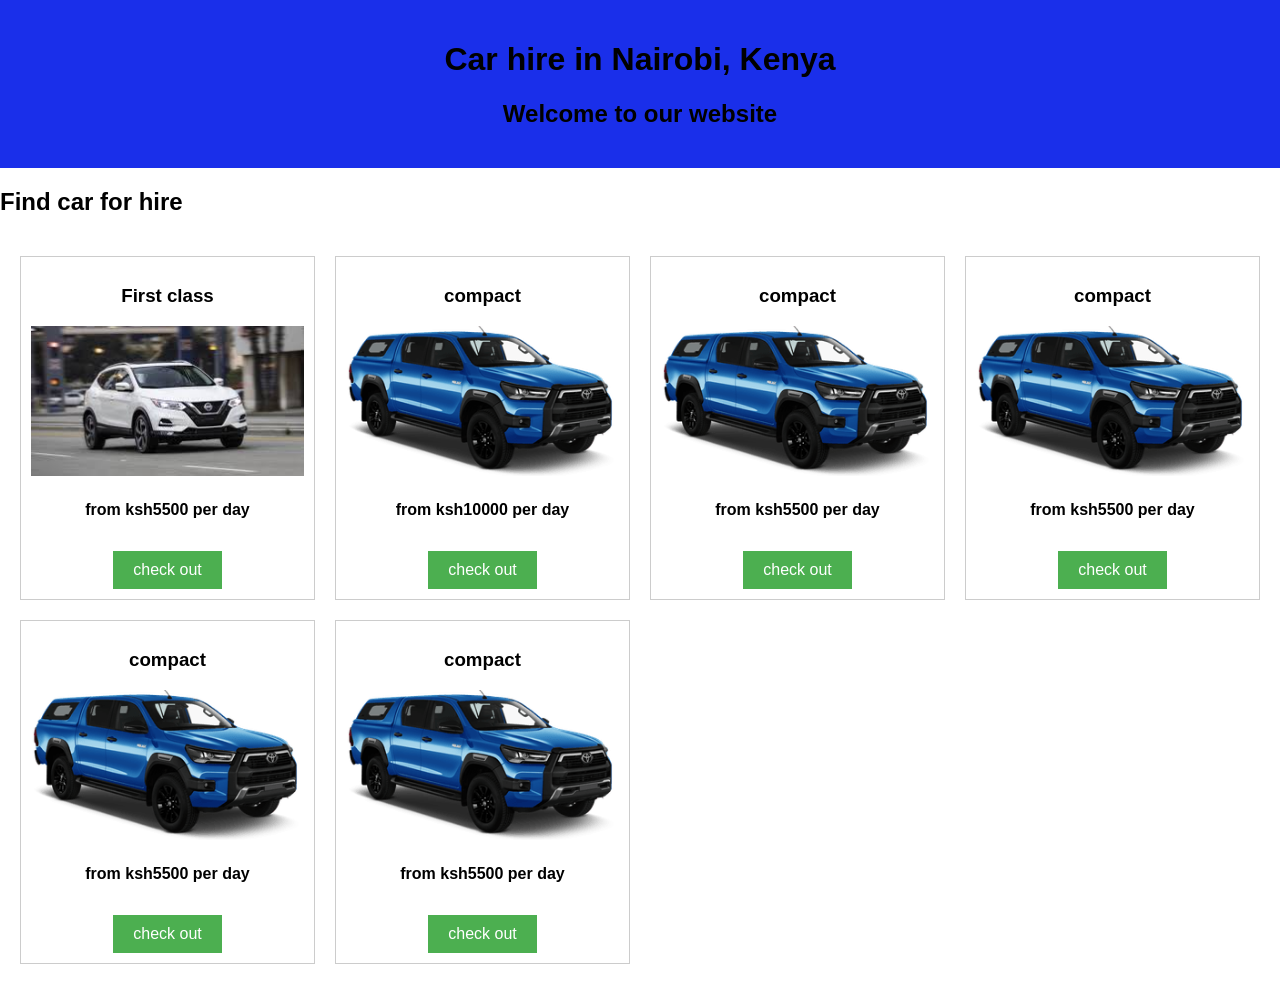
<file: index.html>
<!DOCTYPE html>
<html lang="en">
<head>
    <meta charset="UTF-8">
    <meta name="viewport" content="width=device-width, initial-scale=1.0">
    <title>CAR BOOKING</title>
    <link rel="stylesheet" href="car.css">
</head>
<body>
    <header>
        <h1>Car hire in Nairobi, Kenya</h1>
       <h2>Welcome to our website </h2>

    </header>
    <h2>Find car for hire</h2>
    <div class="container">
        <div class="car_titles">
            <h3 class="head">First class </h3>
            <img src="nissan rogue.jpg" alt="">
            <div class="car detail-sub">
                <h4 class="price">from ksh5500 per day</h4>
            </div>
            <a href="list.html">check out</a>
        </div>
        <div class="car_titles">
            <h3 class="head">compact</h3>
            <img src="toyota_hiluxinvinci.png" alt="">
            <div class="car detail-sub">
                <h4 class="price">from ksh10000 per day</h4>
            </div>
            <a href="list.compact.html">check out</a>
        </div>
        <div class="car_titles">
            <h3 class="head">compact</h3>
            <img src="toyota_hiluxinvinci.png" alt="">
            <div class="car detail-sub">
                <h4 class="price">from ksh5500 per day</h4>
            </div>
            <a href="list.html">check out</a>
        </div>
        <div class="car_titles">
            <h3 class="head">compact</h3>
            <img src="toyota_hiluxinvinci.png" alt="">
            <div class="car detail-sub">
                <h4 class="price">from ksh5500 per day</h4>
            </div>
            <a href="list.html">check out</a>
        </div>
        <div class="car_titles">
            <h3 class="head">compact</h3>
            <img src="toyota_hiluxinvinci.png" alt="">
            <div class="car detail-sub">
                <h4 class="price">from ksh5500 per day</h4>
            </div>
            <a href="list.html">check out</a>
        </div>
        <div class="car_titles">
            <h3 class="head">compact</h3>
            <img src="toyota_hiluxinvinci.png" alt="">
            <div class="car detail-sub">
                <h4 class="price">from ksh5500 per day</h4>
            </div>
            <a href="list.compact.html">check out</a>
        </div>
    </div>
</body>
</html>
</file>
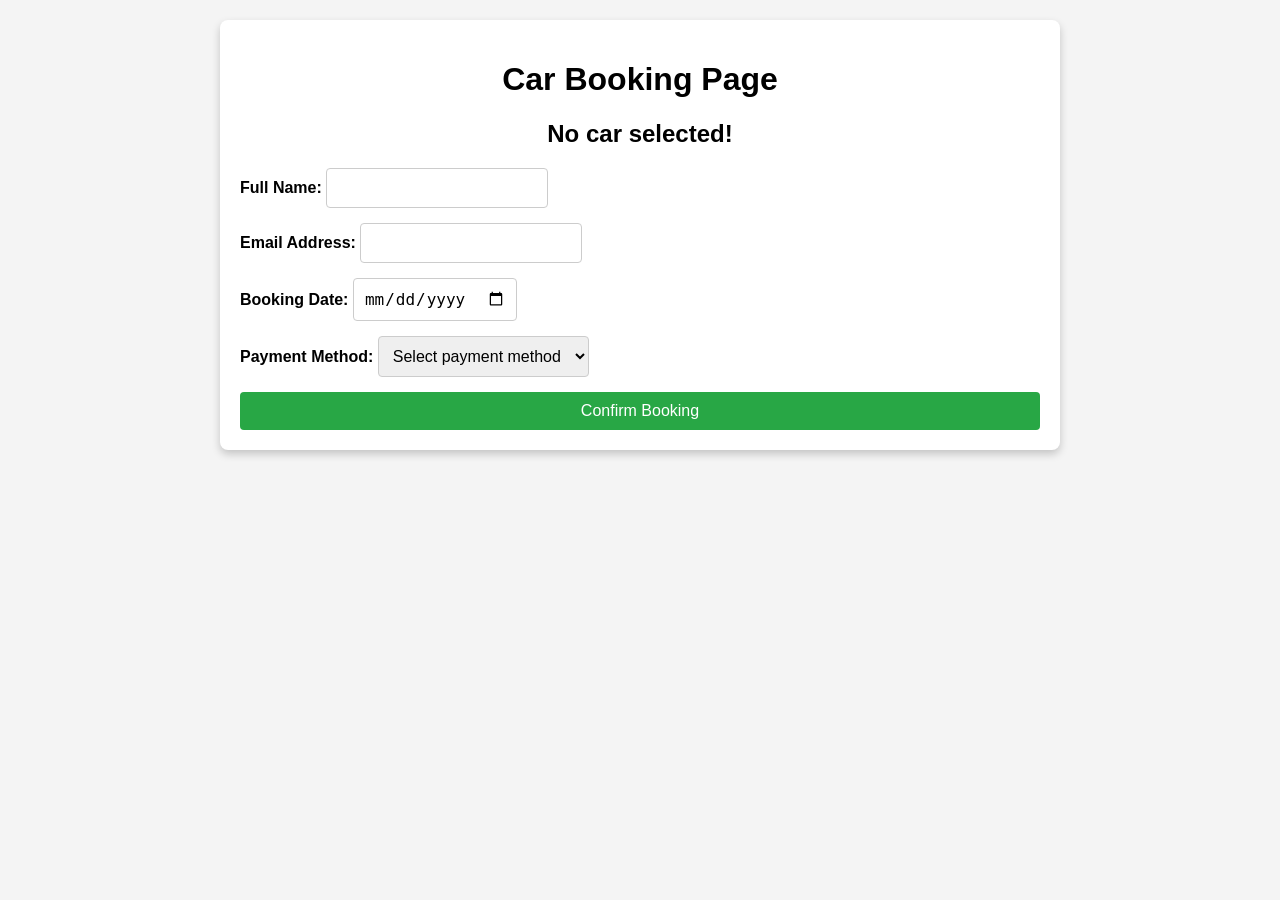
<file: booking.html>
<!DOCTYPE html>
<html lang="en">
<head>
    <meta charset="UTF-8">
    <meta name="viewport" content="width=device-width, initial-scale=1.0">
    <title>Car Booking</title>
    <style>
        body {
            font-family: Arial, sans-serif;
            margin: 0;
            padding: 0;
            background-color: #f4f4f4;
        }
        .container {
            max-width: 800px;
            margin: 20px auto;
            padding: 20px;
            background: #fff;
            border-radius: 8px;
            box-shadow: 0 4px 8px rgba(0, 0, 0, 0.2);
        }
        h1, h2 {
            text-align: center;
        }
        .car-details {
            margin-bottom: 20px;
            text-align: center;
        }
        form {
            display: flex;
            flex-direction: column;
            gap: 15px;
        }
        label {
            font-weight: bold;
        }
        input, select, button {
            padding: 10px;
            font-size: 16px;
            border: 1px solid #ccc;
            border-radius: 4px;
        }
        button {
            background: #28a745;
            color: white;
            border: none;
            cursor: pointer;
        }
        button:hover {
            background: #218838;
        }
        .receipt {
            margin-top: 30px;
            padding: 20px;
            background-color: #e8f5e9;
            border: 1px solid #d4e9d4;
            border-radius: 8px;
        }
        .receipt h3 {
            text-align: center;
        }
        .receipt p {
            margin: 5px 0;
        }
    </style>
</head>
<body>
    <div class="container">
        <h1>Car Booking Page</h1>
        <div class="car-details">
            <h2 id="car-name">Loading...</h2>
        </div>
        <form id="booking-form">
            <div>
                <label for="name">Full Name:</label>
                <input type="text" id="name" name="name" required>
            </div>
            <div>
                <label for="email">Email Address:</label>
                <input type="email" id="email" name="email" required>
            </div>
            <div>
                <label for="booking-date">Booking Date:</label>
                <input type="date" id="booking-date" name="booking-date" required>
            </div>
            <div>
                <label for="payment-method">Payment Method:</label>
                <select id="payment-method" name="payment-method" required>
                    <option value="" disabled selected>Select payment method</option>
                    <option value="credit-card">Credit Card</option>
                    <option value="paypal">PayPal</option>
                    <option value="mobile-money">Mobile Money</option>
                </select>
            </div>
            <button type="submit">Confirm Booking</button>
        </form>

        <!-- Receipt Section -->
        <div id="receipt" class="receipt" style="display: none;">
            <h3>Booking Receipt</h3>
            <p><strong>Car:</strong> <span id="receipt-car"></span></p>
            <p><strong>Full Name:</strong> <span id="receipt-name"></span></p>
            <p><strong>Email:</strong> <span id="receipt-email"></span></p>
            <p><strong>Booking Date:</strong> <span id="receipt-date"></span></p>
            <p><strong>Payment Method:</strong> <span id="receipt-payment"></span></p>
            <p><strong>Total:</strong> <span id="receipt-total"></span></p>
        </div>
    </div>

    <script>
        document.addEventListener("DOMContentLoaded", () => {
            const params = new URLSearchParams(window.location.search);
            const carName = params.get("car");
            if (carName) {
                document.getElementById("car-name").textContent = `Booking: ${carName}`;
            } else {
                document.getElementById("car-name").textContent = "No car selected!";
            }

            const bookingForm = document.getElementById("booking-form");
            bookingForm.addEventListener("submit", (event) => {
                event.preventDefault(); // Prevent page reload on form submission

                // Get form data
                const formData = new FormData(bookingForm);
                const bookingDetails = {
                    carName: carName,
                    name: formData.get("name"),
                    email: formData.get("email"),
                    bookingDate: formData.get("booking-date"),
                    paymentMethod: formData.get("payment-method"),
                };

                // Simulate booking confirmation
                alert(`Booking confirmed for ${bookingDetails.carName} on ${bookingDetails.bookingDate}!`);

                // Calculate total (for example)
                const carPrices = {
                    "Toyota RAV4": 15500,
                    "Toyota Hilux": 14500,
                    "Volkswagen Golf": 11000,
                    "Volkswagen Jetta": 12500,
                    "Volkswagen Touran": 13000,
                };
                const totalAmount = carPrices[bookingDetails.carName] || 0;

                // Display receipt
                document.getElementById("receipt-car").textContent = bookingDetails.carName;
                document.getElementById("receipt-name").textContent = bookingDetails.name;
                document.getElementById("receipt-email").textContent = bookingDetails.email;
                document.getElementById("receipt-date").textContent = bookingDetails.bookingDate;
                document.getElementById("receipt-payment").textContent = bookingDetails.paymentMethod;
                document.getElementById("receipt-total").textContent = `Ksh ${totalAmount.toLocaleString()}`;

                // Hide the form and show the receipt
                bookingForm.style.display = "none";
                document.getElementById("receipt").style.display = "block";
            });
        });
    </script>
</body>
</html>
</file>
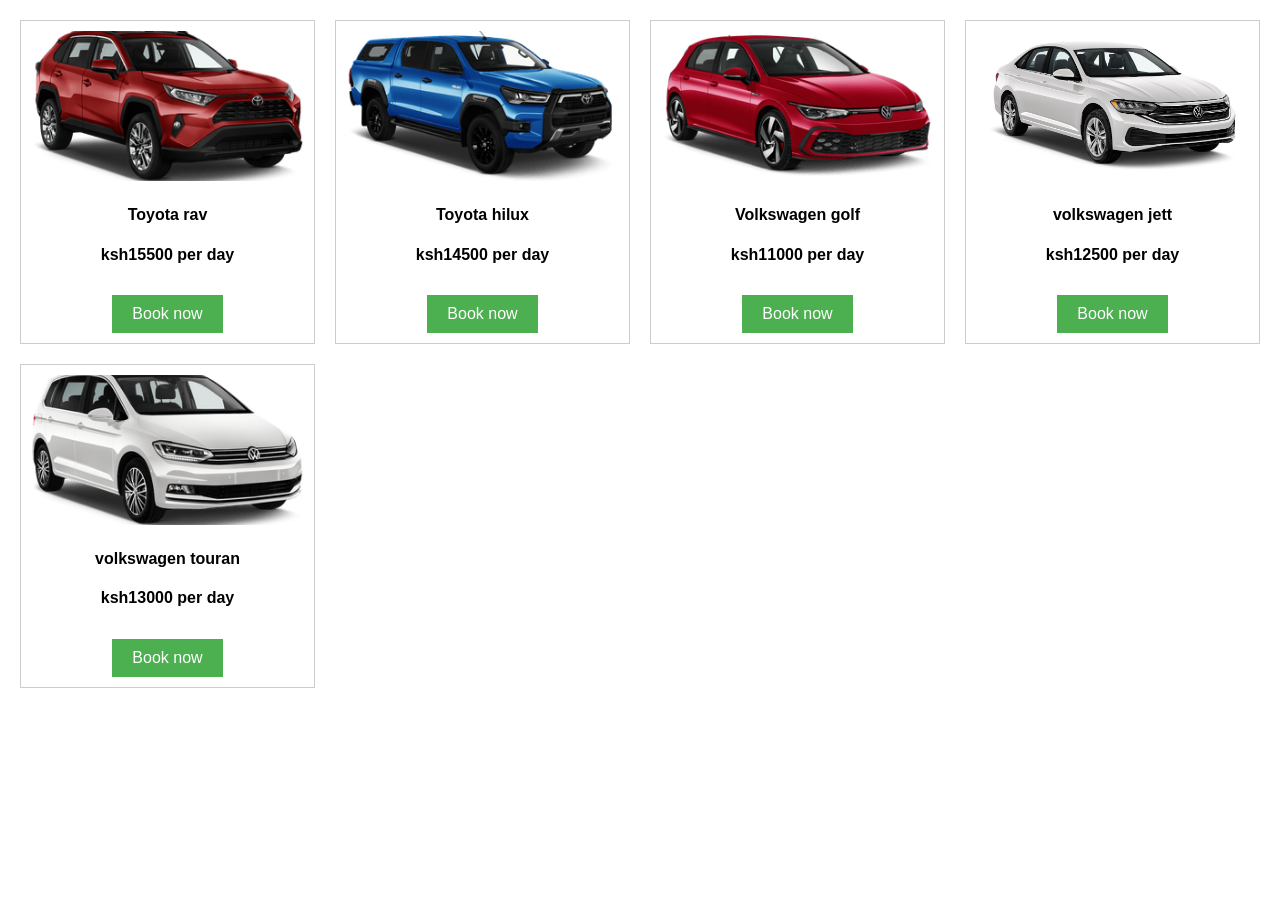
<file: list.compact.html>
<!DOCTYPE html>
<html lang="en">
<head>
    <meta charset="UTF-8">
    <meta name="viewport" content="width=device-width, initial-scale=1.0">
    <title>list</title>
    <link rel="stylesheet" href="car list.css">
    <script src="login.js"></script>
</head>
<body>
    <div class="container">
        <div class="car-title">
            <img src="toyota_rav.png" alt="">
            <div class="car detail-sub">
                <h4 class="item-title">Toyota rav</h4>
                <h4 class="price"> ksh15500 per day</h4>
            </div>
            <a href="#" class="book-now-button" data-car="Toyota RAV4">Book now</a>

        </div>
      
            <div class="car-title">
                <img src="toyota_hiluxinvinci.png" alt="">
                <div class="car detail-sub">
                    <h4 class="item-title">Toyota hilux</h4>
                    <h4 class="price"> ksh14500 per day</h4>
                </div>
                <a href="#" class="book-now-button" data-car="Toyota Hilux">Book now</a>
            </div>
        
                <div class="car-title">
                    <img src="volkswagen_golf.png" alt="">
                    <div class="car detail-sub">
                        <h4 class="item-title">Volkswagen golf</h4>
                        <h4 class="price"> ksh11000 per day</h4>
                    </div>
                    <a href="#" class="book-now-button" data-car="Volkswagen Golf">Book now</a>
                </div>
            
                    <div class="car-title">
                        <img src="volkswagen_jett.png" alt="">
                        <div class="car detail-sub">
                            <h4 class="item-title">volkswagen jett</h4>
                            <h4 class="price"> ksh12500 per day</h4>
                        </div>
                        <a href="#" class="book-now-button" data-car="Volkswagen Jetta">Book now</a>
                    </div>
    
                        <div class="car-title">
                            <img src="volkswagen_touran.png" alt="">
                            <div class="car detail-sub">
                                <h4 class="item-title">volkswagen touran</h4>
                                <h4 class="price"> ksh13000 per day</h4>
                            </div>
                            <a href="#" class="book-now-button" data-car="Volkswagen Touran">Book now</a>
                        </div>
                    </div>
</body>
</html>
</file>
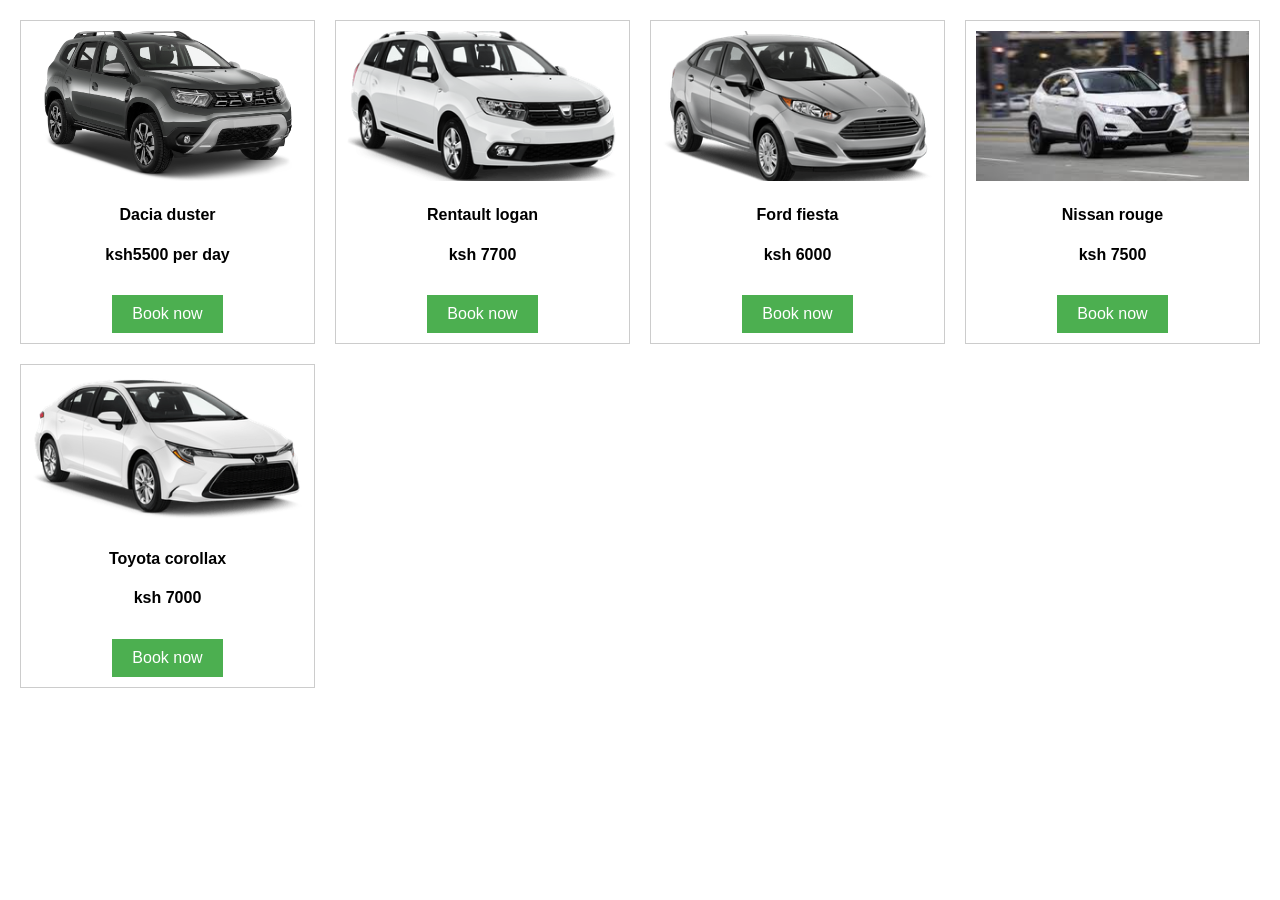
<file: list.html>
<!DOCTYPE html>
<html lang="en">
<head>
    <meta charset="UTF-8">
    <meta name="viewport" content="width=device-width, initial-scale=1.0">
    <title>list</title>
    <link rel="stylesheet" href="car list.css">
    <script src="login.js"></script>
</head>
<body>
    <div class="container">
    <div class="car-title">
        <img src="dacia duster.png" alt="">
        <div class="car detail-sub">
            <h4 class="item-title">Dacia duster</h4>
            <h4 class="price"> ksh5500 per day</h4>
        </div>
        <a href="#" class="book-now-button" data-car="Dacia duster">Book now</a>

    </div>
    <div class="car-title">
        <img src="rentault logan.png" alt="">
        <div class="car detail-sub">
            <h4 class="item-title">Rentault logan</h4>
            <h4>ksh 7700</h4>
        </div>
        <a href="#" class="book-now-button" data-car="Rentault logan">Book now</a>
    </div>
        <div class="car-title">
            <img src="ford fiestasedansd.png" alt="">
            <div class="car detail-sub">
                <h4 class="item-title">Ford fiesta</h4>
                <h4 class="price">ksh 6000</h4>
            </div>
            <a href="#" class="book-now-button" data-car="Ford fiesta">Book now</a>
        </div>

        <div class="car-title">
            <img src="nissan rogue.jpg" alt="">
            <div class="car detail-sub">
                <h4 class="item-title">Nissan rouge</h4>
                <h4 class="price">ksh 7500</h4>
            </div>
            <a href="#" class="book-now-button" data-car="Nissan rouge">Book now</a>
        </div>
        <div class="car-title">
            <img src="toyota corollax.png" alt="">
            <div class="car detail-sub">
                <h4 class="item-title">Toyota corollax</h4>
                <h4 class="price">ksh 7000</h4>
            </div>
            <a href="#" class="book-now-button" data-car="Toyota corollax">Book now</a>
        </div>
    </div>

    
</body>
</html>
</file>
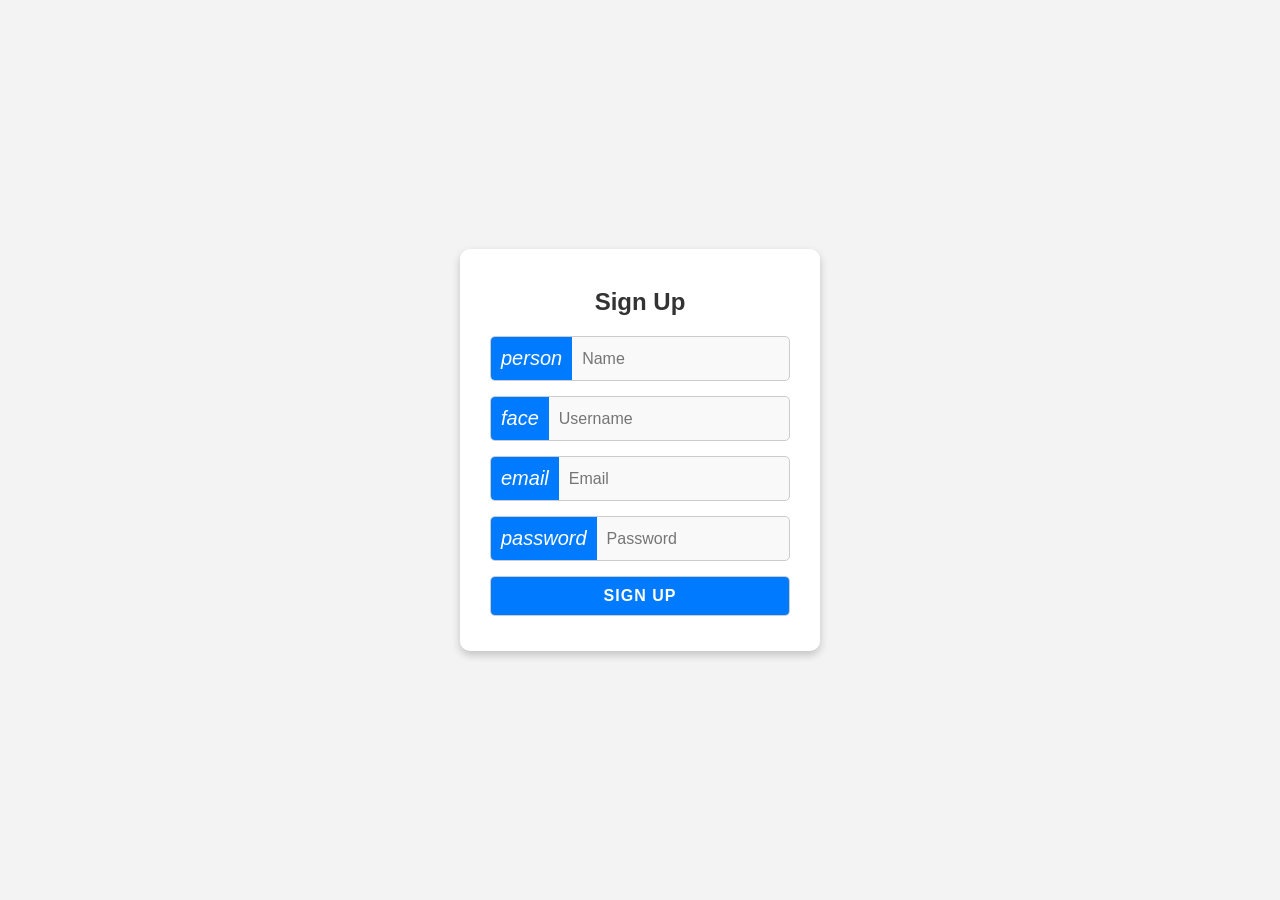
<file: signup.html>
<!DOCTYPE html>
<html lang="en">
<head>
    <meta charset="UTF-8">
    <meta name="viewport" content="width=device-width, initial-scale=1.0">
    <title>Sign Up Page</title>
    <link rel="stylesheet" href="sign.css">
</head>
<body>
    <div class="form-container">
        <h2 style="text-align:center;">Sign Up</h2>
        <form id="signup-form">
            <div class="input-cnt">
                <i class="material-icons">person</i>
                <input type="text" placeholder="Name" name="Name" required>
            </div>
            <div class="input-cnt">
                <i class="material-icons">face</i>
                <input type="text" placeholder="Username" name="Username" required>
            </div>
            <div class="input-cnt">
                <i class="material-icons">email</i>
                <input type="email" placeholder="Email" name="Email" required>
            </div>
            <div class="input-cnt">
                <i class="material-icons">password</i>
                <input type="password" placeholder="Password" name="Password" required>
            </div>
            <div class="input-cnt">
                <input type="submit" value="Sign Up">
            </div>
        </form>
    </div>

    <script>
          document.addEventListener('DOMContentLoaded', () => {
            const params = new URLSearchParams(window.location.search);
            const carName = params.get("car");

            document.getElementById('signup-form').addEventListener('submit', function(event) {
                event.preventDefault(); 

                sessionStorage.setItem("loggedIn", "true"); 
                if (carName) {
                    window.location.href = `booking.html?car=${encodeURIComponent(carName)}`;
                } else {
                    alert("No car selected. Redirecting to the home page.");
                    window.location.href = "car.html"; 
                }
            });
        });
    </script>
</body>
</html>
</file>
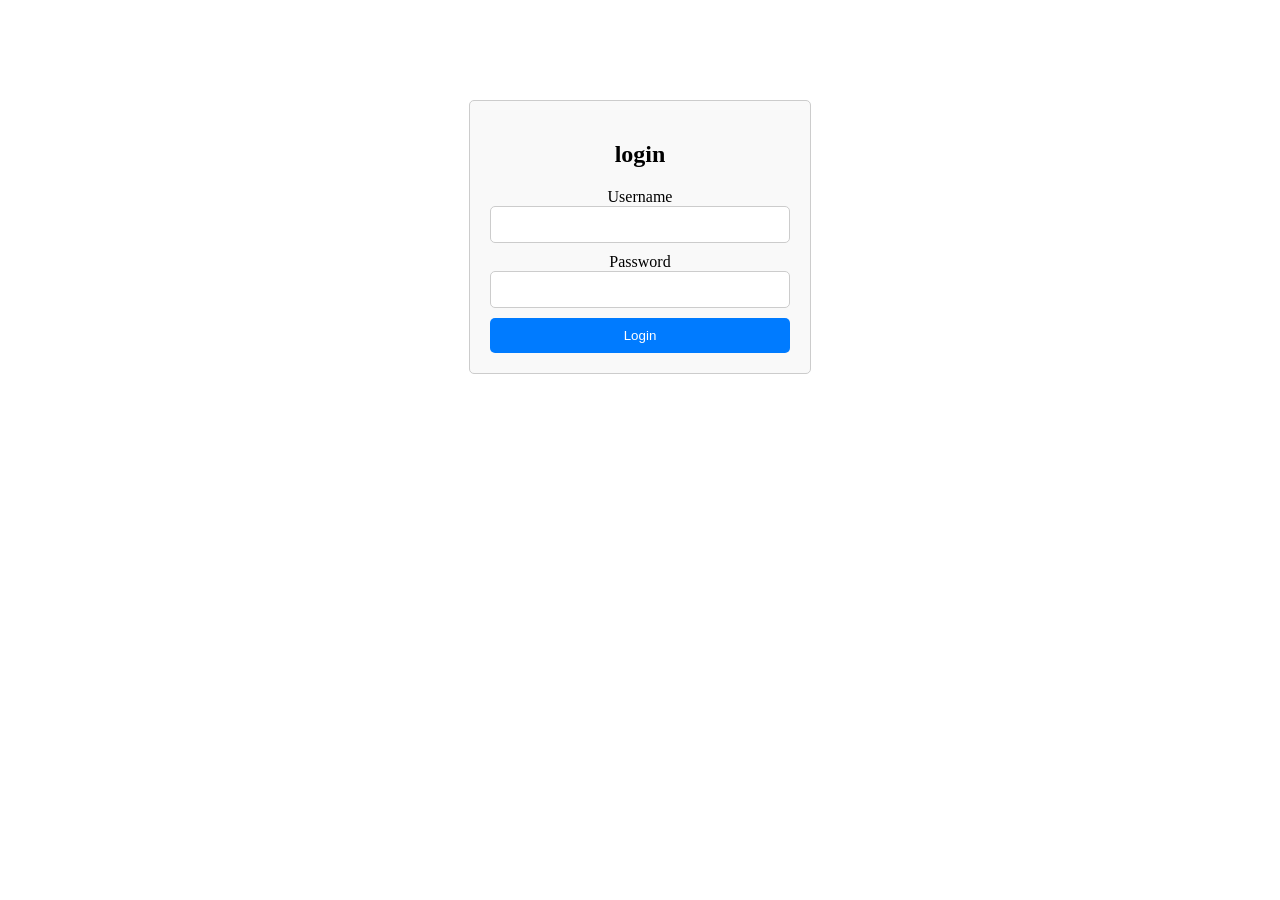
<file: user login.html>
<!DOCTYPE html>
<html lang="en">
<head>
    <meta charset="UTF-8">
    <meta name="viewport" content="width=device-width, initial-scale=1.0">
    <title>Login</title>
    <link rel="stylesheet" href="login.css">
</head>
<body>
    <div class="container">
     <h2 style="text-align: center;">login</h2>
    <label for="Username">Username</label>
    <input type="text" id="Username">
    <label for="password">Password</label>
    <input type="password" id="Password">
    <button type="submit">Login</button>
    </div>
</body>
</html>
</file>
<file: car.css>
body {
    font-family: Arial, sans-serif;
    margin: 0;
    padding: 0;
}

header {
    background-color: hsl(234, 83%, 51%);
    padding: 20px;
    text-align: center;
}

header input {
    margin: 10px 0;
    padding: 10px;
    width: 200px;
}

.container {
    display: grid;
    grid-template-columns: repeat(auto-fit, minmax(250px, 1fr));
    gap: 20px;
    padding: 20px;
}

.car_titles {
    border: 1px solid #ccc;
    padding: 10px;
    text-align: center;
}

.car_titles img {
    width: 100%;
    height: 150px;
    object-fit: cover;
}

.car.detail-sub {
    margin-top: 10px;
}

.car_titles a {
    display: inline-block;
    margin-top: 10px;
    padding: 10px 20px;
    background-color: #4CAF50;
    color: white;
    text-decoration: none;
    font-size: 16px;
}

.car_titles a:hover {
    background-color: #45a049;
}
</file>
<file: car list.css>
body {
    font-family: Arial, sans-serif;
    margin: 0;
    padding: 0;
}

.container {
    display: grid;
    grid-template-columns: repeat(auto-fit, minmax(250px, 1fr));
    gap: 20px;
    padding: 20px;
}

.car-title {
    border: 1px solid #ccc;
    padding: 10px;
    text-align: center;
}

.car-title img {
    width: 100%;
    height: 150px;
    object-fit: cover;
}

.car.detail-sub {
    margin-top: 10px;
}
.car-title a {
    display: inline-block;
    margin-top: 10px;
    padding: 10px 20px;
    background-color: #4CAF50;
    color: white;
    text-decoration: none;
    font-size: 16px;
}

.car-title button.book:hover {
    background-color: #45a049;
}
</file>
<file: sign.css>
/* General Styles */
body {
    font-family: Arial, sans-serif;
    margin: 0;
    padding: 0;
    background-color: #f3f3f3;
    color: #333;
    display: flex;
    justify-content: center;
    align-items: center;
    min-height: 100vh;
}

/* Centered Form Container */
.form-container {
    background-color: #fff;
    padding: 20px 30px;
    border-radius: 10px;
    box-shadow: 0 4px 8px rgba(0, 0, 0, 0.2);
    width: 300px;
}

/* Form Input Styles */
.input-cnt {
    display: flex;
    align-items: center;
    margin-bottom: 15px;
    border: 1px solid #ccc;
    border-radius: 5px;
    overflow: hidden;
    background-color: #f9f9f9;
}

.input-cnt i {
    padding: 10px;
    background-color: #007BFF;
    color: white;
    font-size: 20px;
}

.input-cnt input {
    border: none;
    outline: none;
    flex: 1;
    padding: 10px;
    font-size: 16px;
    background-color: transparent;
}

.input-cnt input[type="submit"] {
    background-color: #007BFF;
    color: white;
    font-weight: bold;
    cursor: pointer;
    text-transform: uppercase;
    letter-spacing: 1px;
}

.input-cnt input[type="submit"]:hover {
    background-color: #0056b3;
}

/* Title Style */
h2 {
    margin-bottom: 20px;
    color: #333;
}
</file>
<file: login.css>
body, html {
    margin: 0;
    padding: 0;
}


.container {
    width: 300px;
    margin: 100px auto;
    padding: 20px;
    border: 1px solid #ccc;
    border-radius: 5px;
    background-color: #f9f9f9;
    text-align: center;
}

input[type="text"],
input[type="password"] {
    width: 100%;
    padding: 10px;
    margin-bottom: 10px;
    border: 1px solid #ccc;
    border-radius: 5px;
    box-sizing: border-box;
}

button {
    width: 100%;
    padding: 10px;
    border: none;
    border-radius: 5px;
    background-color: #007bff;
    color: #fff;
    cursor: pointer;
}

button:hover {
    background-color: #0056b3;
}
</file>
